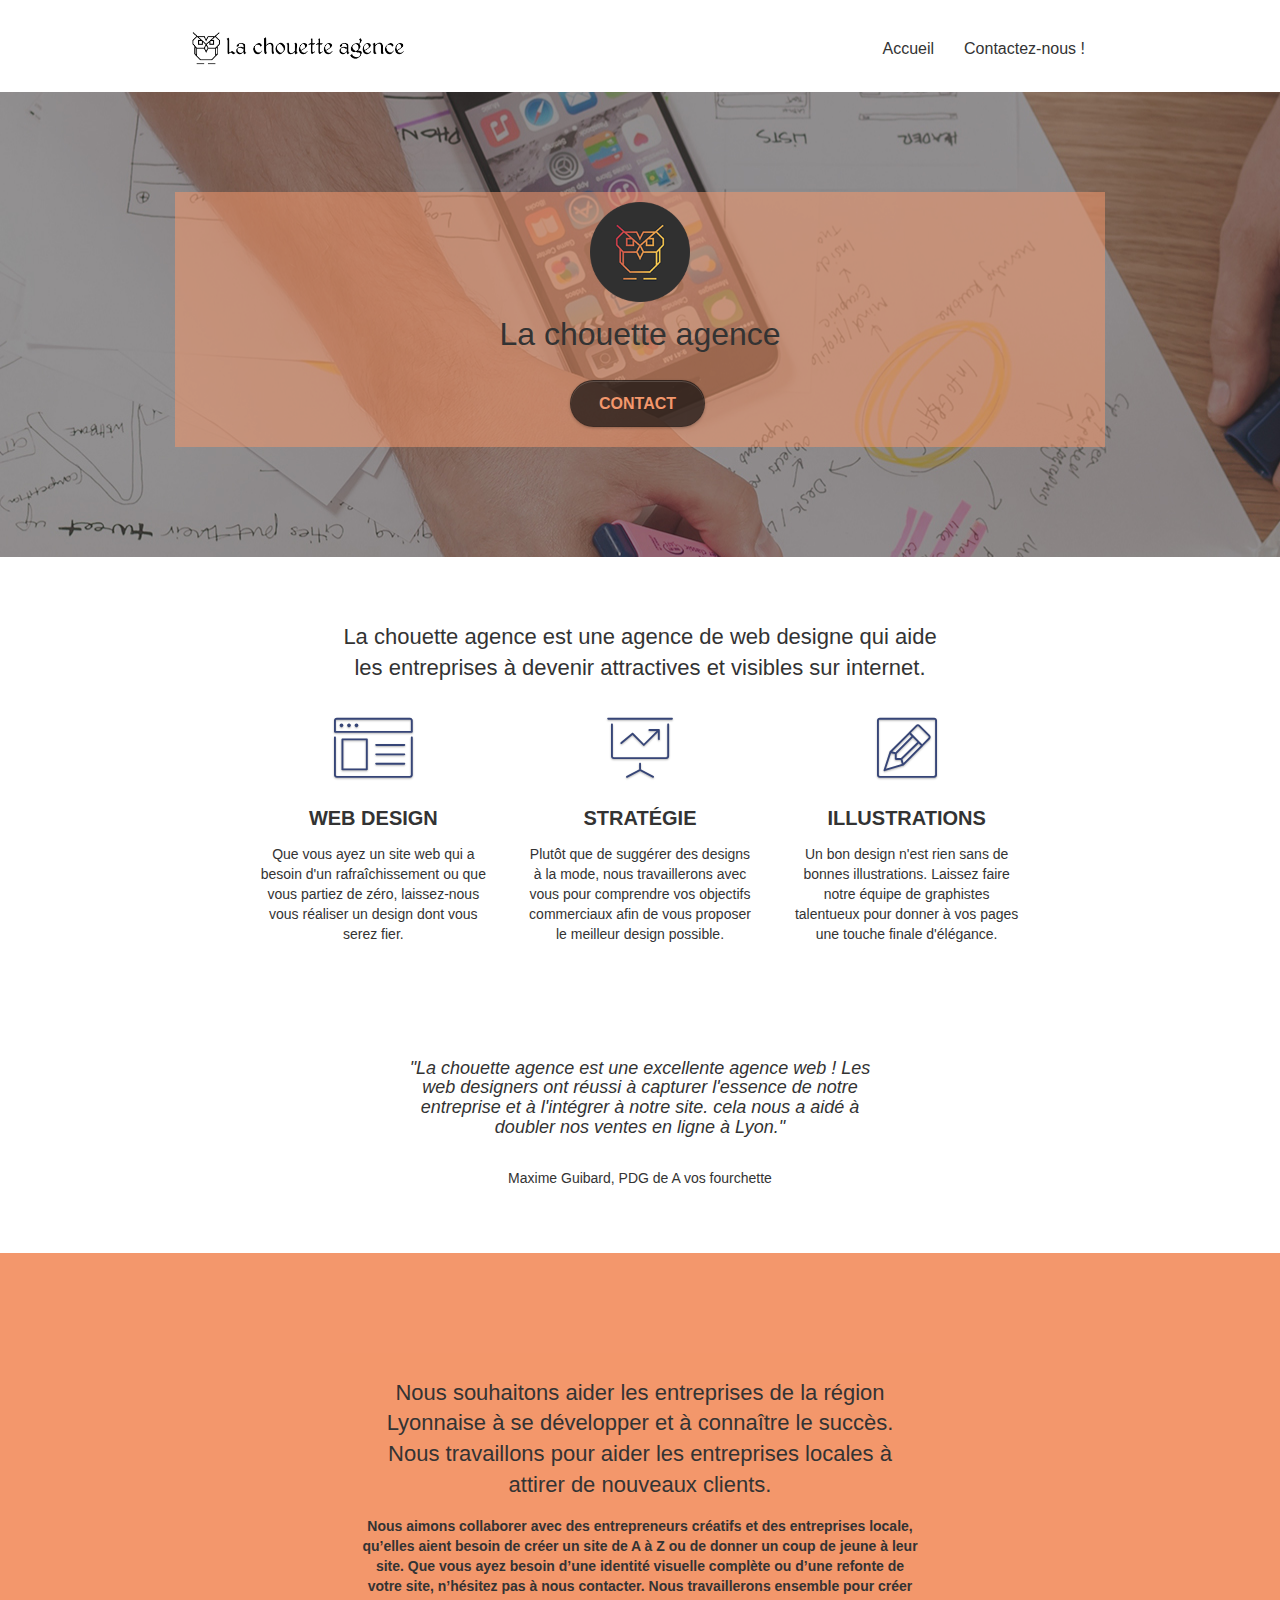
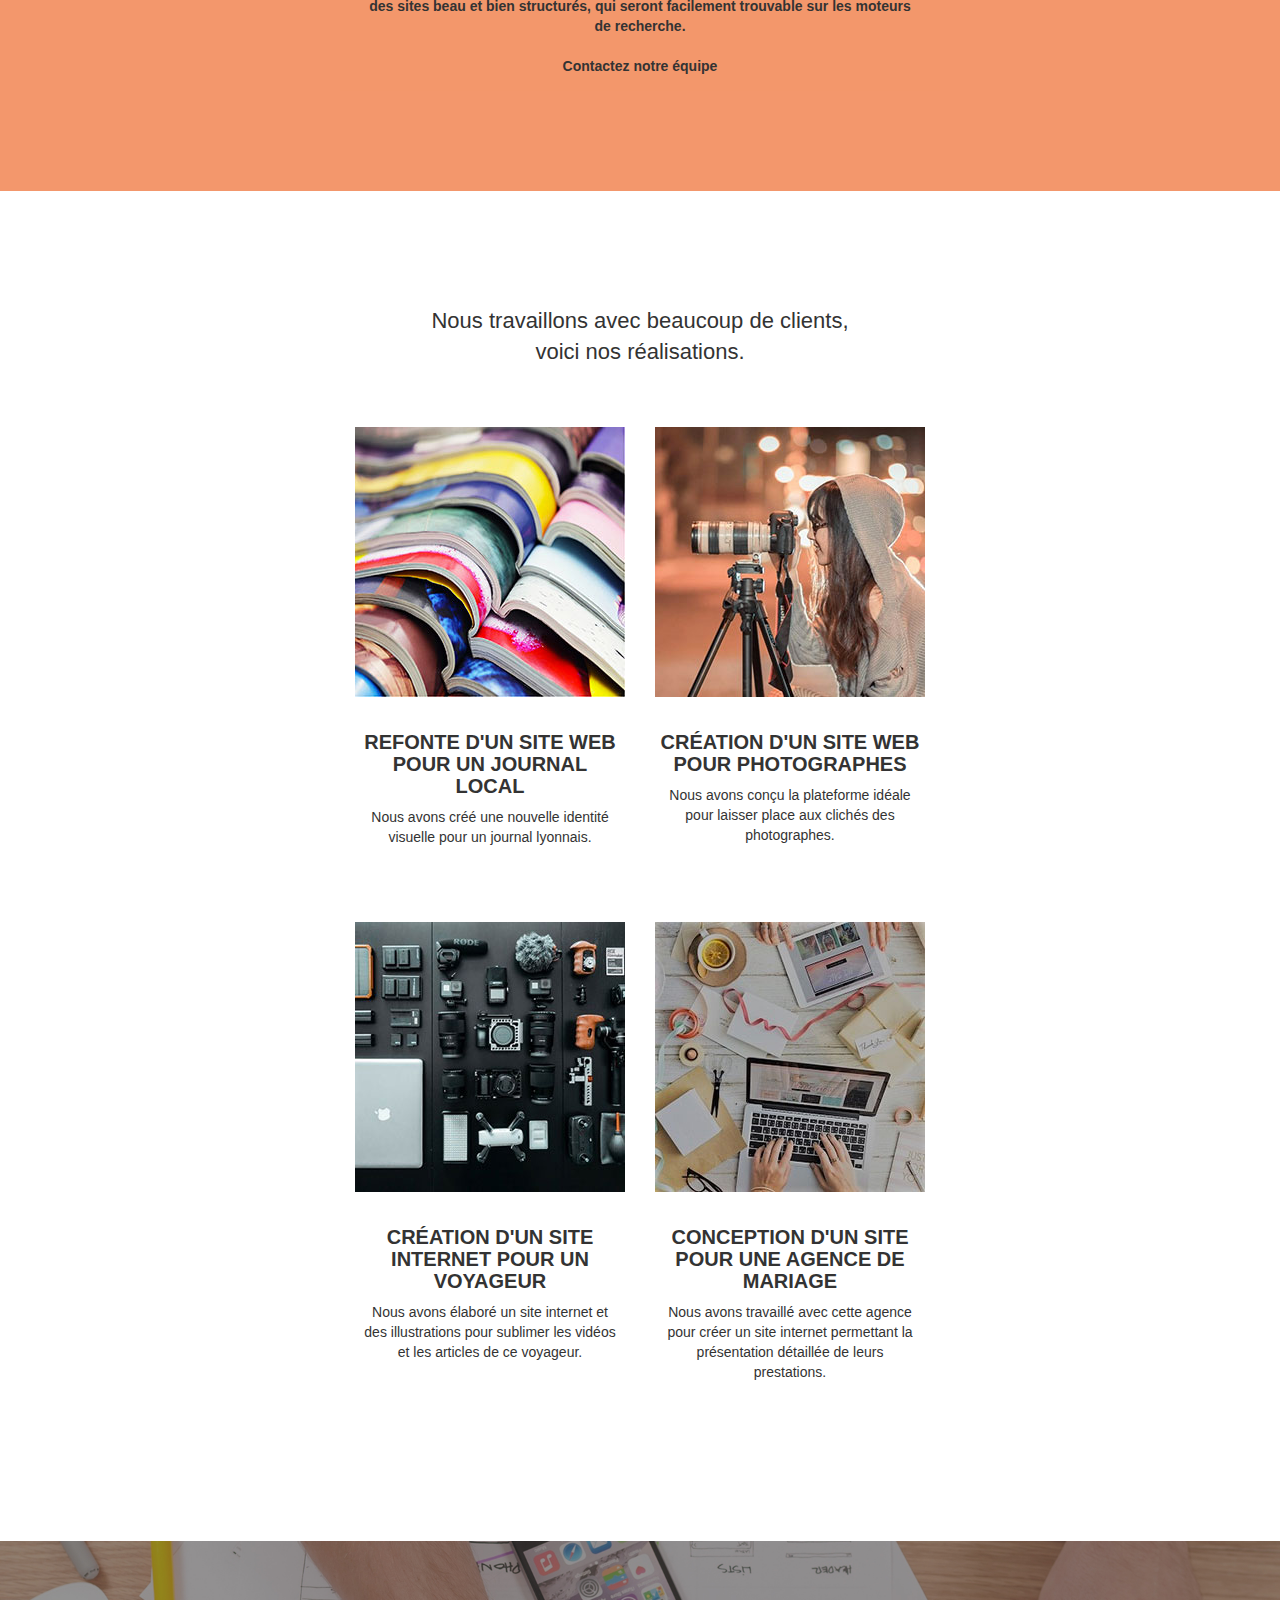
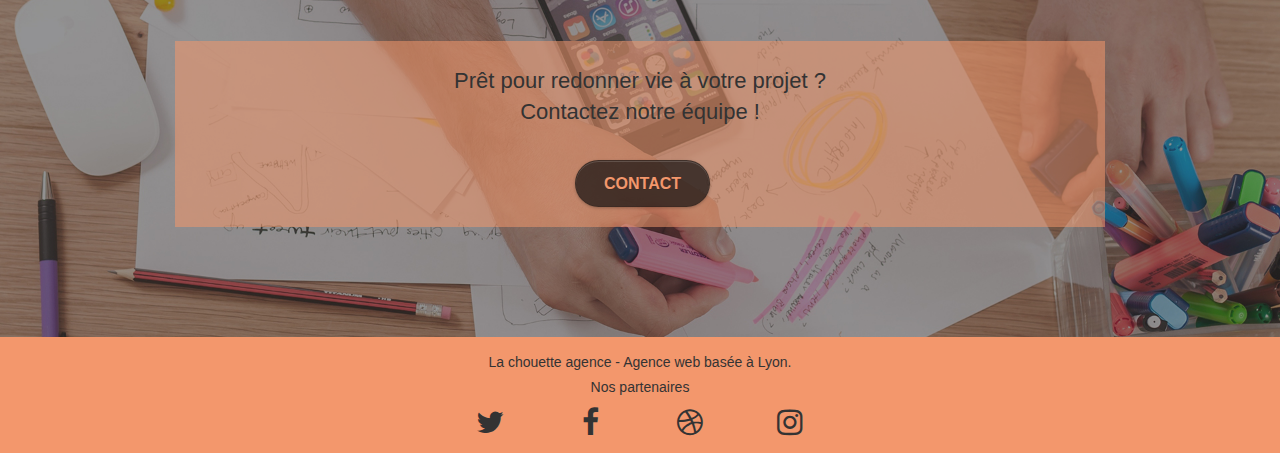
<file: index.html>
<!doctype html>
<html lang="fr">
<head>
    <meta charset="utf-8">
    <meta name="keywords" content="seo, google, site web, site internet, agence design paris, agence design, agence design,agence design,agence design,agence design,agence design,agence design,agence design,agence design">
    <meta name="description" content="seo, google, site web, site internet, agence design paris, agence design, agence design,agence design,agence design,agence design,agence design,agence design,agence design,agence design">
    <meta name="viewport" content="width=device-width, initial-scale=1.0, viewport-fit=cover">
    <link rel="shortcut icon" type="image/png" href="favicon.jpg">
    
	<link rel="stylesheet" type="text/css" href="./css/bootstrap.min.css">
	<link rel="stylesheet" type="text/css" href="style.min.css">
	<link rel="stylesheet" type="text/css" href="./css/font-awesome.min.css">
	<link rel="stylesheet" type="text/css" href="./css/et-line.min.css">
	
     
	<script src="./js/jquery-2.1.0.js"></script>
	<script src="./js/bootstrap.js"></script>
	<script src="./js/blocs.js"></script>
	<script src="./js/jquery.touchSwipe.js" defer></script>
	<script src="./js/gmaps.js"></script>

    <title>La Chouette agence entreprise Lyon</title>

    
<!-- Analytics -->
<!-- Analytics END -->
    
</head>
<body>
<!-- Principal conteneur -->
<div class="page-container">
    
<!-- bloc-0 -->
<div class="bloc bgc-white l-bloc " id="bloc-0">
	<div class="container bloc-sm">
		<nav class="navbar row">
			<div class="navbar-header">
				<a class="navbar-brand" href="index.html"><img src="img/la-chouette-agence.png" alt="paris web design logo agence web meilleure agence" height="40" /></a>
				<button id="nav-toggle" type="button" class="ui-navbar-toggle navbar-toggle" data-toggle="collapse" data-target=".navbar-1">
					<span class="sr-only">Toggle navigation</span><span class="icon-bar"></span><span class="icon-bar"></span><span class="icon-bar"></span>
				</button>
			</div>
			<div class="collapse navbar-collapse navbar-1 special-dropdown-nav">
				<ul class="site-navigation nav navbar-nav">
					<li>
						<a href="index.html" title="Accueil - La chouette agence">Accueil</a>
					</li>
					<li>
					</li>
					<li>
						<a href="contact-page.html" title="Formulaire de contact">Contactez-nous !</a>
					</li>
				</ul>
			</div>
		</nav>
	</div>
</div>
<!-- bloc-0 END -->

<!-- bloc-1-presentation -->
<div class="bloc bgc-dark-slate-blue bg-banniere d-bloc bg-t-edge bloc-bg-texture texture-paper b-parallax" id="bloc-1-hero">
	<div class="container bloc-lg">
		<div class="row tight-width-background">
			<div class="col-sm-12">
				<img src="img/logo.png" class="center-block image-resize-mode" width="100" alt="La chouette agence, agence web paris, création logo paris" />
				<h1 class="text-center hero-bloc-text ">
					La chouette agence
				</h1>
				<div class="text-center">
					<a href="contact-page.html" class="btn btn-lg btn-clean btn-rd cta-hero btn-atomic-tangerine" id="cta-hero">Contact</a>
				</div>
			</div>
		</div>
	</div>
</div>
<!-- bloc-1-presentation END -->

<!-- bloc-2-services -->
<div class="bloc bgc-white l-bloc" id="bloc-2-services">
	<div class="container bloc-md">
		<h2 class="text-center">La chouette agence est une agence de web designe qui aide 
			<br> les entreprises à devenir attractives et visibles sur internet.</h2>
		<div class="row voffset-lg med-width-whitespace">
			<div class="col-sm-4">
				<div class="text-center">
					<span class="et-icon-browser sm-shadow icon-dark-slate-blue icons icon-lg"></span>
				</div>
				<h3 class="text-center">
					Web design
				</h3>
				<p class="text-center ">
					Que vous ayez un site web qui a besoin d'un rafraîchissement ou que vous partiez de zéro, laissez-nous vous réaliser un design dont vous serez fier.
				</p>
			</div>
			<div class="col-sm-4">
				<div class="text-center">
					<span class="et-icon-presentation sm-shadow icon-dark-slate-blue icons icon-lg"></span>
				</div>
				<h3 class="text-center">
					Stratégie
				</h3>
				<p class="text-center ">
					Plutôt que de suggérer des designs à la mode, nous travaillerons avec vous pour comprendre vos objectifs commerciaux afin de vous proposer le meilleur design possible.<br>
				</p>
			</div>
			<div class="col-sm-4">
				<div class="text-center">
					<span class="et-icon-edit sm-shadow icon-dark-slate-blue icons icon-lg"></span>
				</div>
				<h3 class="text-center">
					Illustrations
				</h3>
				<p class="text-center ">
					Un bon design n'est rien sans de bonnes illustrations. Laissez faire notre équipe de graphistes talentueux pour donner à vos pages une touche finale d'élégance.
				</p>
			</div>
		</div>
		<div class="row voffset-lg voffset">
			<h4 class="text-center__citation">
				"La chouette agence est une excellente agence web ! Les <br> web designers ont réussi à capturer l'essence de notre <br> entreprise et à l'intégrer à notre site. cela nous a aidé à <br> doubler nos ventes en ligne à Lyon."
			</h4>
			<p class="text-center">Maxime Guibard, PDG de A vos fourchette</p>
			
		</div>
	</div>
</div>
<!-- bloc-2-services END -->

<!-- bloc-3-what-i-do -->
<div class="bloc bgc-atomic-tangerine bg-presentation d-bloc bloc-bg-texture texture-paper b-parallax" id="bloc-3-what-i-do">
	<div class="container bloc-lg">
		<div class="row tight-width-whitespace tangerine-background">
			<div class="col-sm-12">
				<h2 class="text-center">
					Nous souhaitons aider les entreprises de la région Lyonnaise à se développer et à connaître le succès. Nous travaillons pour aider les entreprises locales à attirer de nouveaux clients.<br>
				</h2>
				<p class="text-center font">
					Nous aimons collaborer avec des entrepreneurs créatifs et des entreprises locale, qu’elles aient besoin de créer un site de A à Z ou de donner un coup de jeune à leur site. Que vous ayez besoin d’une identité visuelle complète ou d’une refonte de votre site, n’hésitez pas à nous contacter. Nous travaillerons ensemble pour créer des sites beau et bien structurés, qui seront facilement trouvable sur les moteurs de recherche.	
					<br> <br>
					<a class="bold-link" href="contact-page.html">Contactez notre équipe</a><br>
				</p>
			</div>
		</div>
	</div>
</div>
<!-- bloc-3-what-i-do END -->

<!-- bloc-4-portfolio -->
<div class="bloc bgc-white bg-lines-h2-bg bg-repeat l-bloc">
	<div class="container bloc-lg">
		<h2 class="text-center">Nous travaillons avec beaucoup de clients, <br> voici nos réalisations.</h2>
		<div class="row tight-width-whitespace portfolio-row">
			<div class="col-sm-6">
				<a href="#" data-lightbox="img/1.jpg" data-gallery-id="gallery-1" data-caption="Refonte d'un site web pour un journal local" data-frame="snapshot-lb"><img src="img/1.jpg" alt="paris web design logo agence web meilleure agence et refonte site web journal" class="img-responsive portfolio-thumb" /></a>
				<h3 class="text-center">
					Refonte d'un site web pour un journal local
				</h3>
				<p class="text-center">
					Nous avons créé une nouvelle identité visuelle pour un journal lyonnais.
				</p>
			</div>
			<div class="col-sm-6">
				<a href="#" data-lightbox="img/2.jpg" data-gallery-id="gallery-1" data-caption="Création d'un site web pour photographes" data-frame="snapshot-lb"><img src="img/2.jpg" class="img-responsive portfolio-thumb" alt="paris web design logo agence web meilleure agence, Création d'un site web pour photographes" /></a>
				<h3 class="text-center">
					Création d'un site web pour photographes
				</h3>
				<p class="text-center">
					Nous avons conçu la plateforme idéale pour laisser place aux clichés des photographes.
				</p>
			</div>
		</div>
		<div class="row tight-width-whitespace portfolio-row">
			<div class="col-sm-6">
				<a href="#" data-lightbox="img/3.jpg" data-gallery-id="gallery-1" data-caption="Création d'un site internet pour un voyageur" data-frame="snapshot-lb"><img src="img/3.jpg" class="img-responsive portfolio-thumb" alt="paris web design logo agence web meilleure agence, Création d'un site web pour voyageur"/></a>
				<h3 class="text-center">
					Création d'un site internet pour un voyageur
				</h3>
				<p class="text-center">
					Nous avons élaboré un site internet et des illustrations pour sublimer les vidéos et les articles de ce voyageur.
				</p>
			</div>
			<div class="col-sm-6">
				<a href="#" data-lightbox="img/4.jpg" data-gallery-id="gallery-1" data-caption="Conception d'un site pour une agence de mariage" data-frame="snapshot-lb"><img src="img/4.jpg" class="img-responsive portfolio-thumb" alt="paris web design logo agence web meilleure agence, Création d'un site web pour agence de mariage" /></a>
				<h3 class="text-center">
					Conception d'un site pour une agence de mariage
				</h3>
				<p class="text-center">
					Nous avons travaillé avec cette agence pour créer un site internet permettant la présentation détaillée de leurs prestations.
				</p>
			</div>
		</div>
	</div>
</div>
<!-- bloc-4-portfolio END -->

<!-- bloc-5-cta -->
<div class="bloc bgc-dark-slate-blue bg-banniere d-bloc bloc-bg-texture texture-paper" id="bloc-5-cta">
	<div class="container bloc-lg">
		<div class="row tight-width-background">
			<h2 class="text-center">
				Prêt pour redonner vie à votre projet ?<br>Contactez notre équipe !
			</h2>
			<div class="col-sm-12 text-center">
				<a href="contact-page.html" class="btn btn-atomic-tangerine btn-clean btn-rd btn-lg cta-hero">Contact</a>
			</div>
		</div>
	</div>
</div>
<!-- bloc-5-cta END -->

<!-- Footer - bloc-8 -->
<div class="bloc bgc-atomic-tangerine d-bloc" id="bloc-8">
	<div class="container">
		<div class="row background-color contact">
			<div class="col-sm-12">
				<p class="text-center white">
					La chouette agence - Agence web basée à Lyon.<br>
				</p>
				<div class="text-center partnair">
				<a href="#">Nos partenaires</a>
			</div>
			</div>
				<div class="row row-no-gutters social">
					<div class="col-sm-3">
						<div class="text-center">
							<a class="social" href="https://twitter.com/accueil" aria-label="twitter"><span class="fa fa-twitter icon-md"></span></a>
						</div>
					</div>
					<div class="col-sm-3">
						<div class="text-center">
							<a class="social" href="https://www.facebook.com/" aria-label="facebook"><span class="fa fa-facebook icon-md"></span></a>
						</div>
					</div>
					<div class="col-sm-3">
						<div class="text-center">
							<a class="social" href="https://dribbble.com/" aria-label="dribble"><span class="fa fa-dribbble icon-md"></span></a>
						</div>
					</div>
					<div class="col-sm-3">
						<div class="text-center">
							<a class="social" href="https://www.instagram.com/?hl=fr" aria-label="intagram"><span class="fa fa-instagram icon-md"></span></a>
						</div>
					</div>
				</div>

		</div>
	</div>
</div>
<!-- Footer - bloc-8 END -->

</div>
<!-- Principal conteneur END -->
    

</body>
</html>
</file>
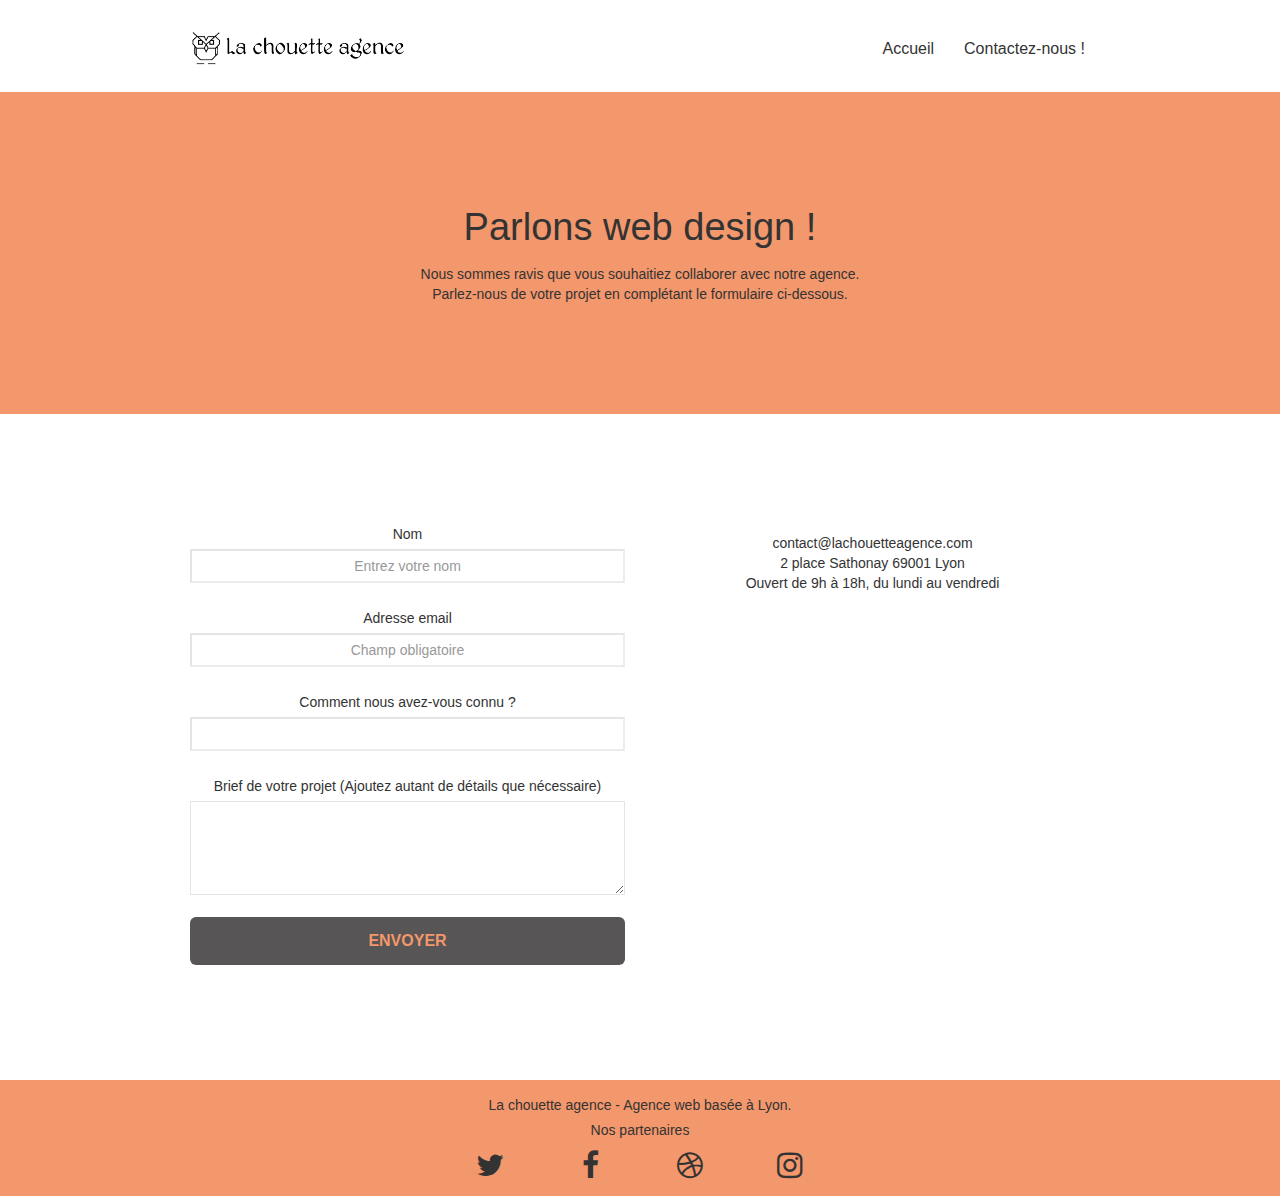
<file: contact-page.html>
<!doctype html>
<html lang="fr">
<head>
    <meta charset="utf-8">
	<meta name="keywords" content="seo, google, site web, site internet, agence design paris, agence design, agence design,agence design,agence design,agence design,agence design,agence design,agence design,agence design">
    <meta name="description" content="seo, google, site web, site internet, agence design paris, agence design, agence design,agence design,agence design,agence design,agence design,agence design,agence design,agence design">
    <meta name="viewport" content="width=device-width, initial-scale=1.0, viewport-fit=cover">
    <link rel="shortcut icon" type="image/png" href="favicon.jpg">
    
	<link rel="stylesheet" type="text/css" href="./css/bootstrap.min.css">
	<link rel="stylesheet" type="text/css" href="style.min.css">
	<link rel="stylesheet" type="text/css" href="./css/font-awesome.min.css">
	<link rel="stylesheet" type="text/css" href="./css/et-line.min.css">
	
    
	<script src="./js/jquery-2.1.0.js"></script>
	<script src="./js/bootstrap.js"></script>
	<script src="./js/blocs.js"></script>
	<script src="./js/jqBootstrapValidation.js"></script>
	<script src="./js/formHandler.js"></script>
    <title>Formulaire de contact - La Chouette Agence</title>

    
<!-- Analytics -->
 
<!-- Analytics END -->
    
</head>
<body>
<!-- Principal conteneur -->
<div class="page-container">
    
<!-- bloc-0 -->
<div class="bloc bgc-white l-bloc " id="bloc-0">
	<div class="container bloc-sm">

		<nav class="navbar row">
			<div class="navbar-header">
				<a class="navbar-brand" href="index.html"><img src="img/la-chouette-agence.png" alt="paris web design logo agence web meilleure agence" height="40" /></a>
				<button id="nav-toggle" type="button" class="ui-navbar-toggle navbar-toggle" data-toggle="collapse" data-target=".navbar-1">
					<span class="sr-only">Toggle navigation</span><span class="icon-bar"></span><span class="icon-bar"></span><span class="icon-bar"></span>
				</button>
			</div>
			<div class="collapse navbar-collapse navbar-1 special-dropdown-nav">
				<ul class="site-navigation nav navbar-nav">
					<li>
						<a href="index.html" title="Accueil - La chouette agence">Accueil</a>
					</li>
					<li>
					</li>
					<li>
						<a href="contact-page.html" title="Formulaire de contact">Contactez-nous !</a>
					</li>
				</ul>
			</div>
		</nav>
	</div>
</div>
<!-- bloc-0 END -->

<!-- bloc-6 -->
<div class="bloc bg-dots-bg bg-repeat bgc-atomic-tangerine d-bloc bloc-bg-texture texture-paper" id="bloc-6">
	<div class="container bloc-lg">
		<div class="row">
			<div class="col-sm-12">
				<h1 class="text-center hero-bloc-text tc-white">
					Parlons web design !
				</h1>
				<p class="text-center__page mg-lg tc-white tight-width-whitespace ">
					Nous sommes ravis que vous souhaitiez collaborer avec notre agence.<br>
					Parlez-nous de votre projet en complétant le formulaire ci-dessous.
				</p>
			</div>
		</div>
	</div>
</div>
<!-- bloc-6 END -->

<!-- bloc-7 -->
<div class="bloc bgc-white l-bloc" id="bloc-7">
	<div class="container bloc-lg">
		<div class="row">
			<div class="col-sm-6 text-info">
				<form id="form_1">
					<!-- novalidate success-msg="Your message has been sent." 
					fail-msg="Sorry it seems that our mail server is not responding, Sorry for the inconvenience!" -->
					<div class="form-group">
						<label for="name">
							Nom
						</label>
						<input id="name" placeholder="Entrez votre nom" class="form-control" required  />
					</div>
					<div class="form-group">
						<label for="email">
							Adresse email
						</label>
						<input id="email" placeholder="Champ obligatoire" class="form-control" type="email" required />
					</div>
					<div class="form-group">
						<label for="input_504">
							Comment nous avez-vous connu ?
						</label>
						<input class="form-control" type="email" required id="input_504" />
					</div>
					<div class="form-group">
						<label for="message">
							Brief de votre projet (Ajoutez autant de détails que nécessaire)<br>
						</label><textarea id="message" class="form-control" rows="4" cols="50" required></textarea>
					</div> 
					<button class="bloc-button btn btn-lg btn-block cta-hero btn-atomic-tangerine" type="submit">
						Envoyer
					</button>
				</form>
			</div>
			<div class="col-sm-6 text-info">
				<p>
					contact@lachouetteagence.com<br>2 place Sathonay 69001 Lyon<br>Ouvert de 9h à 18h, du lundi au vendredi<br>
				</p>
			</div>
		</div>
	</div>
</div>
<!-- bloc-7 END -->

<!-- ScrollToTop Button -->
<a class="bloc-button btn btn-d scrollToTop" onclick="scrollToTarget('1')"><span class="fa fa-chevron-up"></span></a>
<!-- ScrollToTop Button END-->


<!-- Footer - bloc-8 -->
<div class="bloc bgc-atomic-tangerine d-bloc" id="bloc-8">
	<div class="container">
		<div class="row background-color contact">
			<div class="col-sm-12">
				<p class="text-center white">
					La chouette agence - Agence web basée à Lyon.<br>
				</p>
				<div class="text-center partnair">
				<a href="#">Nos partenaires</a>
			</div>
			</div>
				<div class="row row-no-gutters social">
					<div class="col-sm-3">
						<div class="text-center">
							<a class="social" href="https://twitter.com/accueil" aria-label="twitter"><span class="fa fa-twitter icon-md"></span></a>
						</div>
					</div>
					<div class="col-sm-3">
						<div class="text-center">
							<a class="social" href="https://www.facebook.com/" aria-label="facebook"><span class="fa fa-facebook icon-md"></span></a>
						</div>
					</div>
					<div class="col-sm-3">
						<div class="text-center">
							<a class="social" href="https://dribbble.com/" aria-label="dribble"><span class="fa fa-dribbble icon-md"></span></a>
						</div>
					</div>
					<div class="col-sm-3">
						<div class="text-center">
							<a class="social" href="https://www.instagram.com/?hl=fr" aria-label="intagram"><span class="fa fa-instagram icon-md"></span></a>
						</div>
					</div>
				</div>

		</div>
	</div>
</div>
<!-- Footer - bloc-8 END -->

</div>
<!-- Principal conteneur END -->
    

</body>
</html>
</file>
<file: style.min.css>
body{margin:0;padding:0;background:#fff;overflow-x:hidden;-webkit-font-smoothing:antialiased;-moz-osx-font-smoothing:grayscale}a,button{transition:all .3s ease-in-out;outline:0!important}a:hover{text-decoration:none;cursor:pointer}#page-loading-blocs-notifaction{position:fixed;top:0;bottom:0;width:100%;z-index:100000;background:#fff url("img/pageload-spinner.gif") no-repeat center center}.bloc{width:100%;clear:both;background:50% 50% no-repeat;padding:0 50px;-webkit-background-size:cover;-moz-background-size:cover;-o-background-size:cover;background-size:cover;position:relative}.bloc-lg{padding:100px 50px}.bloc-md{padding:50px}.bloc-sm{padding:20px 50px}.bg-b-edge,.bg-bl-edge,.bg-br-edge,.bg-center,.bg-l-edge,.bg-r-edge,.bg-repeat,.bg-t-edge,.bg-tl-edge,.bg-tr-edge{-webkit-background-size:auto!important;-moz-background-size:auto!important;-o-background-size:auto!important;background-size:auto!important}.bg-repeat{background:repeat}.bg-t-edge{background:top no-repeat}.bloc-bg-texture::before{content:"";background-size:2px 2px;position:absolute;top:0;bottom:0;left:0;right:0}.b-parallax{background-attachment:fixed}.voffset{margin-top:30px}.voffset-lg{margin-top:80px}#bloc-1-hero h1{font-size:32px}.navbar{margin-bottom:0;z-index:1}.navbar-brand{height:auto;padding:3px 15px;font-size:25px;font-weight:400;font-weight:600;line-height:44px}.navbar-brand img{max-height:200px;margin:0 5px 0 0;display:inline}.navbar-brand img[src$=svg]{min-width:100px}.nav-center .navbar-brand img{margin:0}.navbar .nav{padding-top:2px;margin-right:-16px;float:right;z-index:1}.nav>li{float:left;margin-top:4px;font-size:16px}.navbar-nav .open .dropdown-menu>li>a{text-align:inherit}a:hover{transform:scale(1.02)}.navbar-toggle{margin:10px 10px 0 0;border:0}.navbar-toggle .icon-bar{background-color:rgba(0,0,0,.5);width:26px}.nav-invert .navbar .nav{float:left}.nav-invert .navbar-brand,.nav-invert .navbar-header{float:right;position:relative;z-index:2}@media (min-width:768px){.site-navigation{position:absolute;top:50%;right:20px;transform:translate(0,-50%);-webkit-transform:translateY(-50%)}.nav-invert .site-navigation{left:0;right:0}.nav-center{text-align:center}.nav-center .navbar-header{width:100%}.nav-center .nav>li,.nav-center .navbar-brand,.nav-center .navbar-header{float:none;display:inline-block}.nav-center .site-navigation{position:relative;width:100%;right:0;margin-right:0;margin-top:20px}.nav-center.mini-nav .navbar-toggle{float:none;margin:10px auto 0}}.nav>li>.dropdown a{background:0 0!important;display:block;padding:14px 15px}nav .caret{margin:0 5px}.dropdown-menu .dropdown-menu{top:-8px;left:100%}.dropdown-menu .dropmenu-flow-right{top:100%;left:0;margin-left:-1px;border-top-left-radius:0;border-top-right-radius:0}.dropdown-menu .dropdown span{border:4px solid #000;border-top-color:transparent;border-right-color:transparent;border-bottom-color:transparent;margin:6px -5px 0 0!important;float:right}.btn{margin:0 5px 5px 0}.btn.pull-right{margin:0 0 5px 5px}.btn-d,.btn-d:focus,.btn-d:hover{color:#fff;background:rgba(0,0,0,.3)}button{outline:0!important}.btn-rd{border-radius:40px}.btn-clean{border:1px solid rgba(0,0,0,.08);border-bottom-color:rgba(0,0,0,.1);text-shadow:0 1px 0 rgba(0,0,1,.1);box-shadow:0 1px 3px rgba(0,0,1,.25),inset 0 1px 0 0 rgba(255,255,255,.15)}.icon-md{font-size:30px!important}.icon-lg{font-size:60px!important}.sm-shadow{text-shadow:0 1px 2px rgba(0,0,0,.3)}.panel-sq,.panel-sq .panel-footer,.panel-sq .panel-heading{border-radius:0}.panel-rd{border-radius:30px}.panel-rd .panel-heading{border-radius:29px 29px 0 0}.panel-rd .panel-footer{border-radius:0 0 29px 29px}.text-center__partnair a{text-decoration:none}.form-control{border-color:rgba(0,0,0,.1);box-shadow:none}.scrollToTop{width:40px;height:40px;position:fixed;bottom:20px;right:20px;opacity:0;z-index:500;transition:all .3s ease-in-out}.showScrollTop{font-size:14px;opacity:1}a[data-lightbox]{position:relative;display:block;text-align:center}a[data-lightbox]:hover::before{content:"+";font-family:HelveticaNeue-Light,"Helvetica Neue Light","Helvetica Neue",Helvetica,Arial;font-size:32px;width:50px;height:50px;margin-left:-25px;border-radius:50%;background:rgba(0,0,0,.6);color:#fff;font-weight:100;z-index:1;position:absolute;top:50%;transform:translateY(-50%);-webkit-transform:translateY(-50%)}a[data-lightbox]:hover img{opacity:.6;-webkit-animation-fill-mode:none;animation-fill-mode:none}#lightbox-modal{display:flex;align-items:center}#lightbox-modal .modal-dialog{width:90%;max-width:900px;margin:0 auto 0}#lightbox-modal .modal-dialog img{max-height:90vh;margin:0 auto}.lightbox-caption{padding:20px;color:#fff;background:rgba(0,0,0,.5);position:absolute;left:15px;right:15px;bottom:5px}.close-lightbox{color:#fff;font-size:30px;position:absolute;top:20px;right:20px;z-index:20;background:rgba(0,0,0,.5);border:none;line-height:30px;padding:0 9px 5px;opacity:.3}.close-lightbox:hover,.next-lightbox:hover,.prev-lightbox:hover{opacity:1;color:#fff}.next-lightbox,.prev-lightbox{font-size:20px;color:rgba(255,255,255,.9);background:rgba(0,0,0,.5);transition:all .2s ease-in-out;position:absolute;top:45%;z-index:1;opacity:.4}.next-lightbox{padding:6px 8px 1px 13px;right:25px}.prev-lightbox{padding:6px 13px 1px 10px;left:25px}.snapshot-lb .modal-body{padding-bottom:45px}.snapshot-lb .lightbox-caption{padding:0;color:rgba(0,0,0,.5);background:0 0}.btn,a,h1,h2,h3,h4,h5,h6,label,p{font-family:helvetica;font-weight:400;padding-top:1rem;color:#333!important}.container{max-width:1000px}.hero-bloc-text{font-size:38px}.hero-bloc-text-sub{font-size:36px}.statement-bloc-text{line-height:26px;font-style:italic;font-size:20px;text-align:center;font-weight:lighter;max-width:520px;margin:auto auto auto auto}.tight-width-whitespace{max-width:600px;margin:auto auto auto auto}.h1{font-size:20px;font-family:"Open Sans"}.cta-hero{margin-top:22px;color:#fff!important;text-transform:uppercase;padding:12px 28px 12px 28px;font-size:16px;font-weight:700}.social{max-width:400px;margin:auto auto auto auto}h2{font-size:22px;line-height:1.4em}h3{font-size:20px;text-transform:uppercase;font-weight:700;color:#333!important}.med-width-whitespace{max-width:800px;margin:auto auto auto auto;box-shadow:0 0 0 #000}h1{color:#333!important}h4{color:#333!important}.text-center{margin:.5rem}.text-center__citation{font-style:italic;margin:2rem}.icons{margin-bottom:14px;margin-top:24px}.font{font-weight:600}.portfolio-thumb{margin-bottom:24px;width:100%}.portfolio-row{margin-bottom:44px;margin-top:50px}.row project h2{background-color:#c27956}.avatar{box-shadow:0 4px 9px rgba(0,0,0,.3)}.tangerine-background{background-color:#f3976c8c;padding-top:10px;padding-bottom:10px}.bold-link{font-weight:900}.bgc-white{background-color:#fff}.bgc-dark-slate-blue{background-color:#364577}.bgc-atomic-tangerine{background-color:#f3976c}.btn-atomic-tangerine{background:rgba(19,17,17,.712);color:#f3976c!important}.btn-atomic-tangerine:hover{background:#000!important;color:#f3976c!important}.tight-width-background{background-color:#f3976c8c;padding-top:10px;padding-bottom:10px}.ltc-atomic-tangerine{color:#f3976c!important}.ltc-atomic-tangerine:hover{color:#c27956!important}.icon-dark-slate-blue{color:#364577!important;border-color:#364577!important}.bg-banniere{background-image:url("img/la-chouette-agence-banniere.jpg")}.bg-presentation{background-image:url("img/image-de-presentation.jpg")}.partnair{text-decoration:none}.col-sm-6 p{padding-top:.5rem;padding-bottom:1rem}.col-sm-6 text-info{display:flex!important;justify-content:center!important;padding-bottom:2rem!important;padding-top:15rem!important}@media (max-width:1024px){.bloc-tile-2.full-width-bloc .container,.bloc-tile-3.full-width-bloc .container,.bloc-tile-4.full-width-bloc .container,.bloc.full-width-bloc{padding-left:0;padding-right:0}}@media (max-width:992px) and (min-width:768px){.navbar .nav{max-width:80%}.nav-center.navbar .nav{max-width:100%}}@media (max-width:768px){.portfolio-thumb{padding-right:5rem;padding-left:5rem}}@media (max-width:767px){.page-container{overflow-x:hidden;position:relative}.b-parallax,h1,h2,h3,h4,h5,h6,p{background-attachment:scroll}.navbar .nav{padding-top:0;border-top:1px solid rgba(0,0,0,.2);float:none!important}.navbar.row{margin-left:0;margin-right:0}.site-navigation{position:inherit;transform:none;-webkit-transform:none;-ms-transform:none}.nav>li{margin-top:0;border-bottom:1px solid rgba(0,0,0,.1);background:rgba(0,0,0,.05);text-align:left;padding-left:15px;width:100%}.dropdown .dropdown a .caret{float:none;margin:5px 0 0 10px!important;border:4px solid #000;border-bottom-color:transparent;border-right-color:transparent;border-left-color:transparent}#hero-bloc .navbar .nav{background:rgba(0,0,0,.8)}#hero-bloc .navbar .nav a{color:rgba(255,255,255,.6)}.hero{padding:50px 0}.hero-nav{left:-1px;right:-1px}.navbar-collapse{padding:0;overflow-x:hidden;-webkit-box-shadow:none;box-shadow:none}.navbar-brand img{max-height:40px;width:auto}.nav-invert .navbar-header{float:none;width:100%}.nav-invert .navbar-toggle{float:left;margin-left:10px}.bloc{padding-left:0;padding-right:0}.bloc-lg,.bloc-xl,.bloc-xxl{padding:40px 0}.bloc-md,.bloc-sm{padding-left:0;padding-right:0}.bloc-fill-screen .fill-bloc-bottom-edge,.bloc-fill-screen .fill-bloc-top-edge,.bloc-tile-2 .container,.bloc-tile-3 .container,.bloc-tile-4 .container{padding-left:0;padding-right:0}.a-block{padding:0 10px}.btn-dwn{display:none}.voffset{margin-top:5px}.voffset-md{margin-top:20px}.voffset-lg{margin-top:30px}form{padding:5px}.close-lightbox{display:inline-block}.blocsapp-device-iphone5{background-size:216px 425px;padding-top:60px;width:216px;height:425px}.blocsapp-device-iphone5 img{width:180px;height:320px}}@media (max-width:400px){.bloc{padding-left:0;padding-right:0}}@media (max-width:767px){.bloc-mob-center-text{text-align:center}}
</file>
